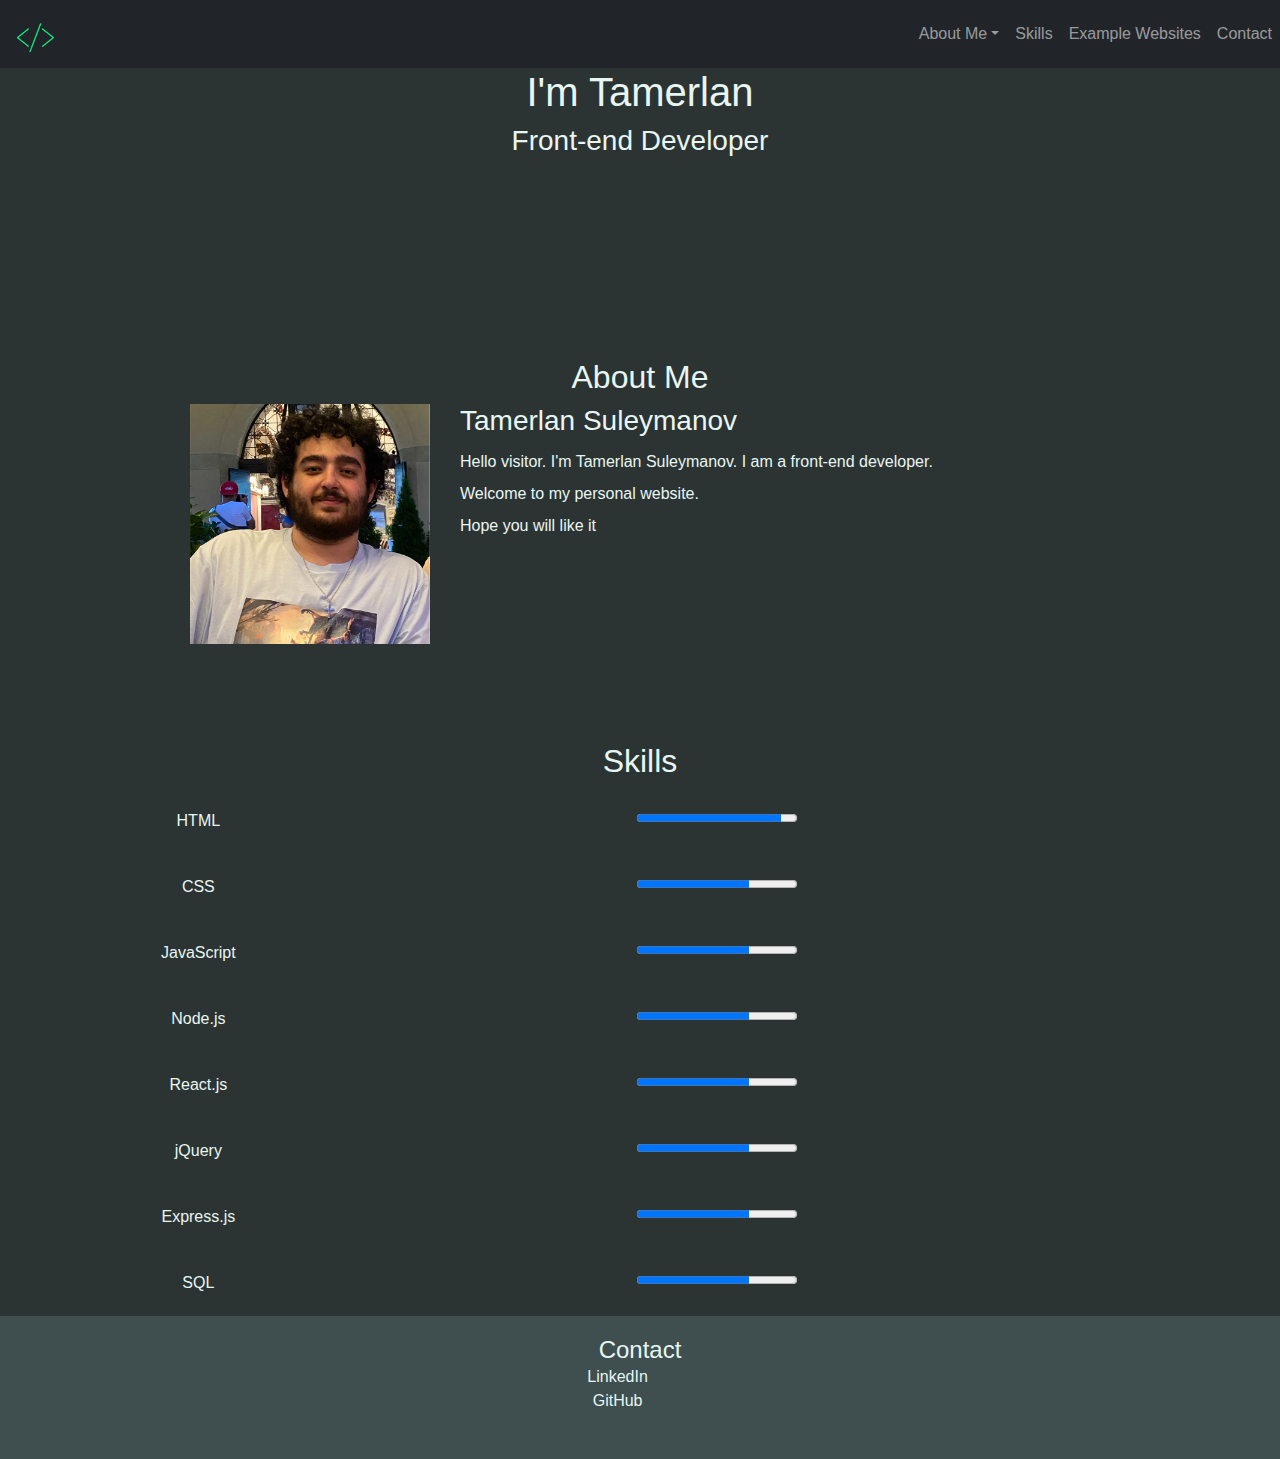
<file: index.html>
<!DOCTYPE html>
<html lang="en" dir="ltr">
  <head>
    <meta charset="utf-8">
    <link rel="shortcut icon" href="icons/favicon_io/favicon.ico">
    <link rel="stylesheet" type="text/css" href="bootstrap/css/bootstrap.css">
    <script src="bootstrap/js/bootstrap.js"></script>
    <link rel="stylesheet" href="css/styles.css">
    <title>Welcome</title>
  </head>
  <body>
    <nav class="navbar navbar-expand-lg navbar-dark bg-dark">
      <img class="navbar-brand" src="icons/Systems_and_technology_programming_company_logo-removebg-preview.png" alt="icon">
      <button class="navbar-toggler" type="button" data-bs-toggle="collapse" data-bs-target="#navbarSupportedContent" aria-controls="navbarSupportedContent" aria-expanded="false" aria-label="Toggle navigation">
        <span class="navbar-toggler-icon"></span>
      </button>
      <div class="collapse navbar-collapse" id="navbarSupportedContent">
        <ul class="navbar-nav ms-auto">
          <li class="nav-item dropdown">
            <a class="nav-link dropdown-toggle" href="#" role="button" data-bs-toggle="dropdown" aria-expanded="false">About Me</a>
            <ul class="dropdown-menu">
              <li><a class="dropdown-item" href="">ss</a></li>
              <li><a class="dropdown-item" href="">Skills</a></li>
            </ul>
          </li>
          <li class="nav-item"><a class="nav-link" href="skillsJ">Skills</a></li>
          <li class="nav-item"><a class="nav-link" href="example-websites.html">Example Websites</a></li>
          <li class="nav-item"><a class="nav-link" href="#contactJ">Contact</a></li>
        </ul>
      </div>
    </nav>


    <div class="top-container">
      <div id="name">
        <h1>I'm Tamerlan</h1>
      </div>
      <div id="profession">
        <h3>Front-end Developer</h3>
      </div>
    </div>

    <div class="middle-container">
      <div class="middle-container-about"><h2 id="aboutJ">About Me</h2>
        <div class="middle-container-about-row">
          <img class="about-me-photo" src="images/tamerlan.jpeg" alt="profile Photo">
          <h3>Tamerlan Suleymanov</h3>
          <p>Hello visitor. I'm Tamerlan Suleymanov. I am a front-end developer.<br>Welcome to my personal website.<br>Hope you will like it</p>
        </div>
      </div>

      <div class="middle-container-skills"><h2 id="skillsJ">Skills</h2></div>
        <div class="middle-container-skills-row">
          <table cellspacing="10px" style="line-height: 4;">
            <tr>
              <td>HTML</td>
              <td style="padding-left: 400px;"><progress value="90" max="100">90%</progress></td>
            </tr>
            <tr>
              <td>CSS</td>
              <td style="padding-left: 400px;"><progress value="70" max="100">70%</progress></td>
            </tr>
            <tr>
              <td>JavaScript</td>
              <td style="padding-left: 400px;"><progress value="70" max="100">70%</progress></td>
            </tr>
            <tr>
              <td>Node.js</td>
              <td style="padding-left: 400px;"><progress value="70" max="100">70%</progress></td>
            </tr>
            <tr>
              <td>React.js</td>
              <td style="padding-left: 400px;"><progress value="70" max="100">70%</progress></td>
            </tr>
            <tr>
              <td>jQuery</td>
              <td style="padding-left: 400px;"><progress value="70" max="100">70%</progress></td>
            </tr>
            <tr>
              <td>Express.js</td>
              <td style="padding-left: 400px;"><progress value="70" max="100">70%</progress></td>
            </tr>
            <tr>
              <td>SQL</td>
              <td style="padding-left: 400px;"><progress value="70" max="100">70%</progress></td>
            </tr>
          </table>
        </div>
    </div>

    <div class="bottom-container"><h4 id="contactJ"style="margin-bottom: 0px; padding-top: 20px;">Contact</h4>
      <div class="bottom-container-row"><ul style="list-style: none; width: 94%;
      text-align: center;">
          <li><a class="contact-list" style="color: #E7F6F2; text-decoration: none; "href="https://www.linkedin.com/in/tamerlan-suleymanov-a32627198/">LinkedIn</a></li>
          <li><a class="contact-list" style="margin-bottom: 0px; color: #E7F6F2; text-decoration: none;"href="https://github.com/Tamerlan1998">GitHub</a></li>
        </ul>
      </div>
    </div>

    <button onclick="topFunction()" id="upBtn" title="Go to top">⇪</button>

    <script>
      //Get the button:
      mybutton = document.getElementById("upBtn");

      // When the user scrolls down 20px from the top of the document, show the button
      window.onscroll = function() {scrollFunction()};

      function scrollFunction() {
        if (document.body.scrollTop > 20 || document.documentElement.scrollTop > 20) {
          mybutton.style.display = "block";
        } else {
          mybutton.style.display = "none";
        }
      }

      // When the user clicks on the button, scroll to the top of the document
      function topFunction() {
        document.body.scrollTop = 0; // For Safari
        document.documentElement.scrollTop = 0; // For Chrome, Firefox, IE and Opera
      }
    </script>
  </body>

</html>
</file>
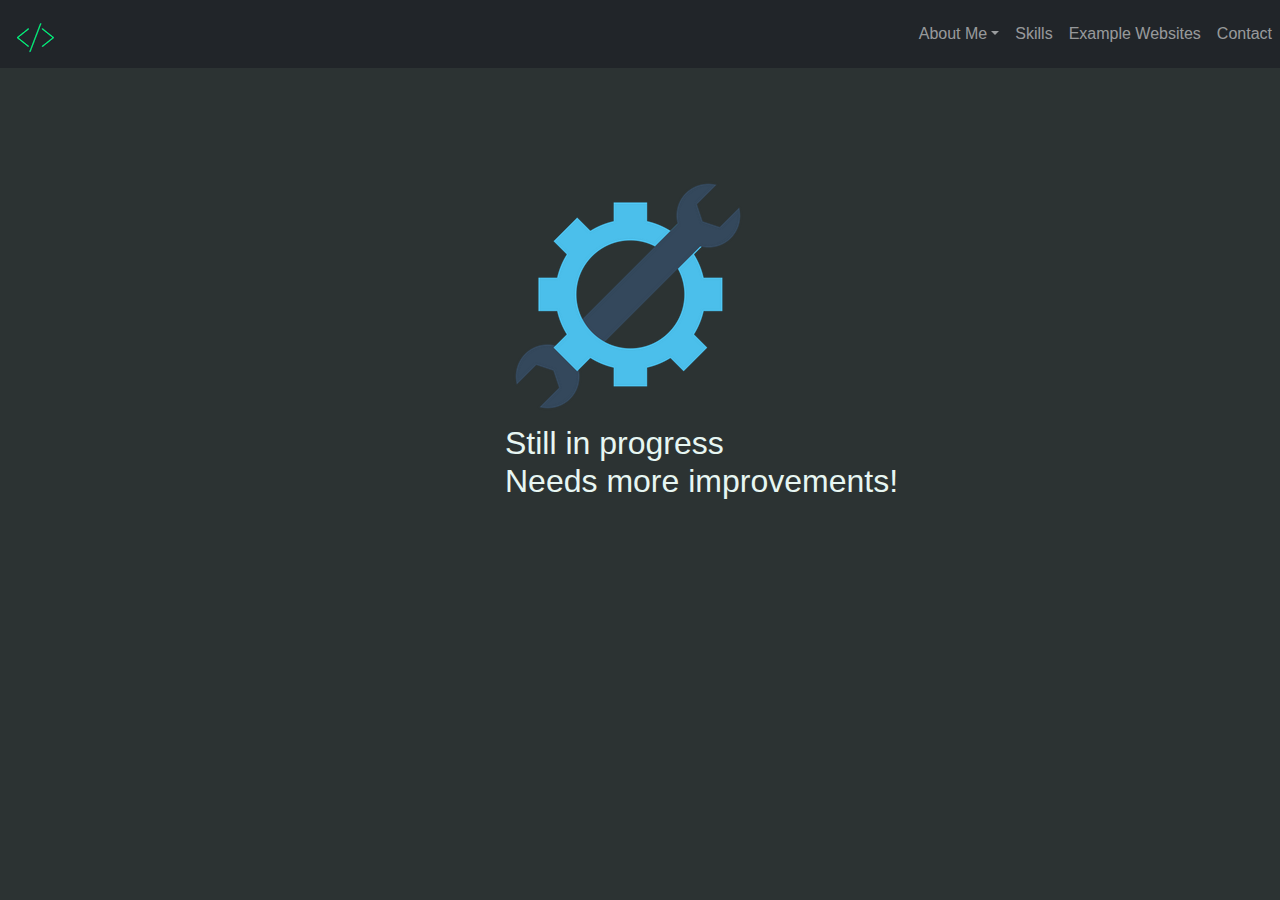
<file: example-websites.html>
<!DOCTYPE html>
<html lang="en" dir="ltr">
  <head>
    <meta charset="utf-8">
    <link rel="shortcut icon" href="icons/favicon_io/favicon.ico">
    <link rel="stylesheet" type="text/css" href="bootstrap/css/bootstrap.css">
    <script src="bootstrap/js/bootstrap.js"></script>
    <link rel="stylesheet" href="css/styles.css">
    <title>Examples</title>
  </head>
  <body>
    <nav class="navbar navbar-expand-lg navbar-dark bg-dark">
      <img class="navbar-brand" src="icons/Systems_and_technology_programming_company_logo-removebg-preview.png" alt="icon">
      <button class="navbar-toggler" type="button" data-bs-toggle="collapse" data-bs-target="#navbarSupportedContent" aria-controls="navbarSupportedContent" aria-expanded="false" aria-label="Toggle navigation">
        <span class="navbar-toggler-icon"></span>
      </button>
      <div class="collapse navbar-collapse" id="navbarSupportedContent">
        <ul class="navbar-nav ms-auto">
          <li class="nav-item dropdown">
            <a class="nav-link dropdown-toggle" href="#" role="button" data-bs-toggle="dropdown" aria-expanded="false">About Me</a>
            <ul class="dropdown-menu">
              <li><a class="dropdown-item" href="">ss</a></li>
              <li><a class="dropdown-item" href="">Skills</a></li>
            </ul>
          </li>
          <li class="nav-item"><a class="nav-link" href="index.html#skillsJ">Skills</a></li>
          <li class="nav-item"><a class="nav-link" href="example-websites.html">Example Websites</a></li>
          <li class="nav-item"><a class="nav-link" href="ndex.html#contactJJ">Contact</a></li>
        </ul>
      </div>
    </nav>
  
    <div id="still_inprogress" style="text-allign: center;">
      <div class="setting" style="text-allign: center;">
        <img style="position: relative; left: 500px; top: 100px;" src="icons/settings-gear-preferences-wrench-optimization-seo-web-1-7229.webp" alt="gear icon">
        <h2 style="position: relative; left: 505px; top: 100px;">Still in progress<br>Needs more improvements!</h2>





        <button onclick="topFunction()" id="upBtn" title="Go to top">⇪</button>

        <script>
          //Get the button:
          mybutton = document.getElementById("upBtn");

          // When the user scrolls down 20px from the top of the document, show the button
          window.onscroll = function() {scrollFunction()};

          function scrollFunction() {
            if (document.body.scrollTop > 20 || document.documentElement.scrollTop > 20) {
              mybutton.style.display = "block";
            } else {
              mybutton.style.display = "none";
            }
          }

          // When the user clicks on the button, scroll to the top of the document
          function topFunction() {
            document.body.scrollTop = 0; // For Safari
            document.documentElement.scrollTop = 0; // For Chrome, Firefox, IE and Opera
          }
        </script>
      </div>
    </div>





  </body>
</html>
</file>
<file: css/styles.css>
body {
  background-color: #2C3333;
  margin: 0px;
  color: #E7F6F2;
  font-family: 'Anton', sans-serif;
  font-family: 'Michroma', sans-serif;
  height: auto;

}

.top-bar {
  background-color: #395B64;
  margin-top: 0px;
  width: 100%;

}
.menu-bar {
  margin: 0;
  padding: 15px;
}

#Home {
  margin-top: 0px;
}

.top-container {
  position: relative;
  text-align: center;
}

#name {
  font-size: 2.5rem;
}

#profession {
  font-size: 1.25rem;
  margin-bottom: 200px;
}

.middle-container {
  width: 75%;
  margin: auto;
  text-align: center;
  line-height: 2;
}


.middle-container-about-row{
  margin-bottom: 200px;
  text-align: left;
}

.about-me-photo {
  width: 25%;
  margin: auto 30px;
  height: auto;
  float: left;
}


.bottom-container {
  background-color: #3F4E4F;
  width: 100%;
  padding-bottom: 30px;
  margin-bottom: 0px;
  text-align: center;
}

.botton-container-row {

}

.contact-list {
}

a: link, visited {
  text-decoration: none;
  list-style: none;
  color: #E7F6F2;
}






#upBtn {
  display: none; /* Hidden by default */
  position: fixed; /* Fixed/sticky position */
  bottom: 20px; /* Place the button at the bottom of the page */
  right: 30px; /* Place the button 30px from the right */
  z-index: 99; /* Make sure it does not overlap */
  border: none; /* Remove borders */
  outline: none; /* Remove outline */
  background-color: #395B64; /* Set a background color */
  color: #A5C9CA; /* Text color */
  cursor: pointer; /* Add a mouse pointer on hover */
  padding: 15px; /* Some padding */
  border-radius: 10px; /* Rounded corners */
  font-size: 18px; /* Increase font size */
}

#upBtn:hover {
  background-color: #555; /* Add a dark-grey background on hover */
</file>
